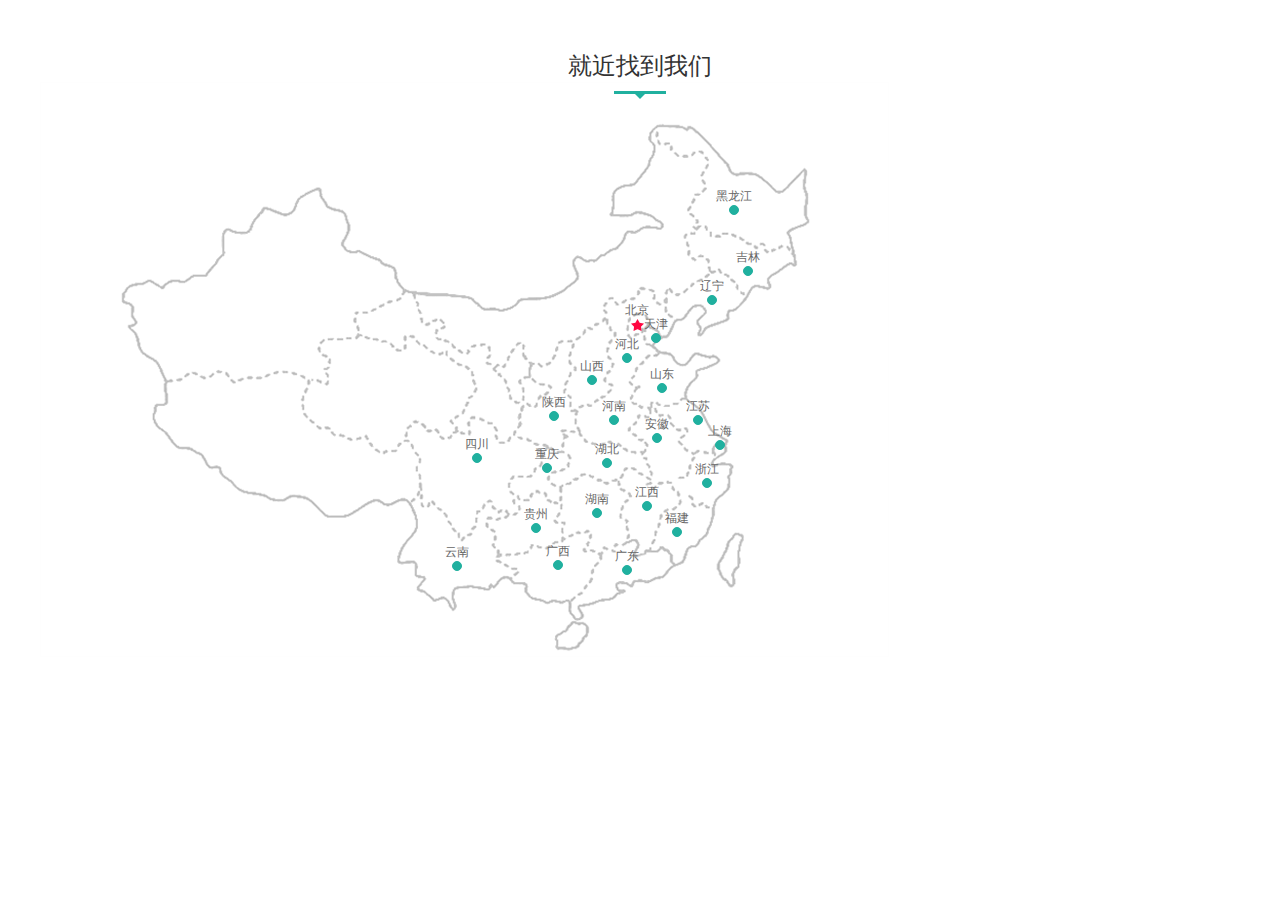
<file: index2.html>
<!DOCTYPE html>
<html lang="en">

	<head>
		<meta charset="UTF-8">
		<title>jquery 地图点击显示对应弹窗介绍</title>
		<link href="css/style2.css" rel="stylesheet" type="text/css" />

		<script type="text/javascript" src="js/jquery.min.js"></script>

	</head>

	<body>

		<!--

     * 17素材vip建站专区模块代码
     * 详尽信息请看官网：http://www.17sucai.com/pins/vip
     *
     * Copyright , 温州易站网络科技有限公司版权所有
     *
     * 请尊重原创，未经允许请勿转载。
     * 在保留版权的前提下可应用于个人或商业用途

    -->

		<div class="map-content map-branch">
			<div class="map-module">
				<p class="map-title">就近找到我们</p>
				<div class="map-content-info">
					<div class="branch-map-l">
						<div class="map-content-box">
							<span class="map-dot beijing" data-id="beijing" value="北京">北京</span>
							<span class="map-dot tianjin" data-id="tianjin" value="天津">天津</span>
							<span class="map-dot hebei" data-id="hebei" value="河北">河北</span>
							<span class="map-dot shanxi" data-id="shanxi" value="山西">山西</span>
							<span class="map-dot liaoning" data-id="liaoning" value="辽宁">辽宁</span>
							<span class="map-dot jilin" data-id="jilin" value="吉林">吉林</span>
							<span class="map-dot heilongjiang" data-id="heilongjiang" value="黑龙江">黑龙江</span>
							<span class="map-dot shanghai" data-id="shanghai" value="上海">上海</span>
							<span class="map-dot jiangsu" data-id="jiangsu" value="江苏">江苏</span>
							<span class="map-dot zhejiang" data-id="zhejiang" value="浙江">浙江</span>
							<span class="map-dot anhui" data-id="anhui" value="安徽">安徽</span>
							<span class="map-dot fujian" data-id="fujian" value="福建">福建</span>
							<span class="map-dot jiangxi" data-id="jiangxi" value="江西">江西</span>
							<span class="map-dot shandong" data-id="shandong" value="山东">山东</span>
							<span class="map-dot henan" data-id="henan" value="河南">河南</span>
							<span class="map-dot hubei" data-id="hubei" value="湖北">湖北</span>
							<span class="map-dot hunan" data-id="hunan" value="湖南">湖南</span>
							<span class="map-dot guangdong" data-id="guangdong" value="广东">广东</span>
							<span class="map-dot guangxi" data-id="guangxi" value="广西">广西</span>
							<span class="map-dot chongqing" data-id="chongqing" value="重庆">重庆</span>
							<span class="map-dot sichuan" data-id="sichuan" value="四川">四川</span>
							<span class="map-dot guizhou" data-id="guizhou" value="贵州">贵州</span>
							<span class="map-dot yunnan" data-id="yunnan" value="云南">云南</span>
							<span class="map-dot shanxi1" data-id="shanxi1" value="陕西">陕西</span>
						</div>
						<div class="branch-map-data" id="company_liaoning">
							<div class="branch-map-data-title">
								<p>辽宁</p>
							</div>
							<div class="branch-map-data-info">
								<div class="data-branch">
									<a href="#" target="_blank" title="">
										<p class="data-name">大连分公司</p>
									</a>
									<p>地址： 大连市合众分公司</p>
									<p>总机：0411-90xxxx88</p>
									<p>传真：0411-09xxxx88</p>
									<p>网址：
										<a href="#" target="_blank">www.a-ui.cn</a>
									</p>
								</div>
								<div class="data-branch">
									<a href="#" target="_blank" title="">
										<p class="data-name">沈阳分公司</p>
									</a>
									<p>地址： 沈阳市国营大道310号民营路旗舰大厦</p>
									<p>总机：024-78787878</p>
									<p>传真：024-87878787</p>
									<p>网址：
										<a href="#" target="_blank">www.17sucai.com</a>
									</p>
								</div>
								<div class="data-branch">
									<a href="#" target="_blank" title="辽宁网站建设">
										<p class="data-name">锦州分公司</p>
									</a>
									<p>地址： 锦州市中央大街二段25号C座问鼎大厦6楼锦州分公司</p>
									<p>总机：0416-3864222</p>
									<p>传真：0416-3882060</p>
									<p>
										网址：
										<a href="#" target="_blank">jinzhou.aui.com </a>
									</p>
								</div>
							</div>
						</div>
						
						<div class="branch-map-data" id="company_guangdong">
							<div class="branch-map-data-title">
								<p>广东</p>
							</div>
							<div class="branch-map-data-info">
								<div class="data-branch">
									<a href="#" target="_blank" title="广东网站建设">
										<p class="data-name">广州分公司</p>
									</a>
									<p>地址： 广州市越秀区广州大道中289号南方日报</p>
									<p>总机：18688864252</p>
									<p>传真：020-22387951</p>
									<p>
										网址：
										<a href="#" target="_blank">guangzhou.aui.com </a>
									</p>
								</div>
								<div class="data-branch">
									<a href="#" target="_blank" title="广东网站建设">
										<p class="data-name">深圳分公司</p>
									</a>
									<p>地址： 深圳市南山区高新技术产业园中</p>
									<p>总机：0755-33508008 </p>
									<p>传真：0755-33508160</p>
									<p>
										网址：
										<a href="#" target="_blank">shenzhen.aui.com </a>
									</p>
								</div>
								<div class="data-branch">
									<a href="#" target="_blank" title="广东网站建设">
										<p class="data-name">深圳第二分公司</p>
									</a>
									<p>地址： 深圳市宝安13区宝民一路宝安宝通大厦</p>
									<p>总机：075533818028</p>
									<p>传真：0755-33818058</p>
									<p>
										网址：
										<a href="#" target="_blank">baoan.aui.com </a>
									</p>
								</div>
								<div class="data-branch">
									<a href="#" target="_blank" title="广东网站建设">
										<p class="data-name">东莞分公司</p>
									</a>
									<p>地址： 东莞市莞太大道南城路段15号丝绸大厦</p>
									<p>总机：0769-23364010</p>
									<p>传真：0769-23364003</p>
									<p>
										网址：
										<a href="#" target="_blank">dongguan.aui.com </a>
									</p>
								</div>
								<div class="data-branch">
									<a href="#" target="_blank" title="广东网站建设">
										<p class="data-name">东莞第二分公司</p>
									</a>
									<p>地址： 东莞市南城区莞太路丝绸大厦3楼</p>
									<p>总机：0769-89396708</p>
									<p>传真：0769-85021520</p>
									<p>
										网址：
										<a href="#" target="_blank">humen.aui.com </a>
									</p>
								</div>
								<div class="data-branch">
									<a href="#" target="_blank" title="广东网站建设">
										<p class="data-name">佛山分公司</p>
									</a>
									<p>地址： 佛山市禅城区季华五路55号万科</p>
									<p>总机：0757-83657888</p>
									<p>传真：0757-83657798</p>
									<p>
										网址：
										<a href="#" target="_blank">foshan.aui.com </a>
									</p>
								</div>
								<div class="data-branch">
									<a href="#" target="_blank" title="广东网站建设">
										<p class="data-name">中山分公司</p>
									</a>
									<p>地址： 中山市石岐区安栏路2号中恳大厦16层</p>
									<p>总机：0760-23886601</p>
									<p>传真：0760-23881200</p>
									<p>
										网址：
										<a href="#" target="_blank">zhongshan.aui.com </a>
									</p>
								</div>
								<div class="data-branch">
									<a href="#n" target="_blank" title="广东网站建设">
										<p class="data-name">惠州分公司</p>
									</a>
									<p>地址： 惠州市麦地路69号达利大厦</p>
									<p>总机：0752-2080100</p>
									<p>传真：0752-2080202</p>
									<p>
										网址：
										<a href="#n" target="_blank">huizhou.aui.com </a>
									</p>
								</div>
								<div class="data-branch">
									<a href="#" target="_blank" title="广东网站建设">
										<p class="data-name">汕头分公司</p>
									</a>
									<p>地址： 汕头市金环路时代广场西侧潮汕星河大厦</p>
									<p>总机：0754-88483737</p>
									<p>传真：0754-88483747</p>
									<p>
										网址：
										<a href="#" target="_blank">shantou.aui.com </a>
									</p>
								</div>
								<div class="data-branch">
									<a href="#" target="_blank" title="广东网站建设">
										<p class="data-name">龙岗分公司</p>
									</a>
									<p>地址： 深圳市龙岗区龙岗街道龙岗大道号</p>
									<p>总机：0755-33839928</p>
									<p>传真：0755-33839900</p>
									<p>
										网址：
										<a href="#" target="_blank">longgang.aui.com </a>
									</p>
								</div>
								<div class="data-branch">
									<a href="#" target="_blank" title="广东网站建设">
										<p class="data-name">顺德分公司</p>
									</a>
									<p>地址： 广东省佛山市顺德区大良街道办事处中区居委会</p>
									<p>总机：0757-22313658</p>
									<p>传真：0757-22313765</p>
									<p>
										网址：
										<a href="#" target="_blank">shunde.aui.com </a>
									</p>
								</div>
								<div class="data-branch">
									<a href="#" target="_blank" title="广东网站建设">
										<p class="data-name">江门分公司</p>
									</a>
									<p>地址： 东华一路61号金华商业中心8层825室</p>
									<p>总机：13902586188,0750-3293088</p>
									<p>传真：0750-3293009</p>
									<p>
										网址：
										<a href="#" target="_blank">jiangmen.aui.com </a>
									</p>
								</div>
								<div class="data-branch">
									<a href="#" target="_blank" title="广东网站建设">
										<p class="data-name">珠海分公司</p>
									</a>
									<p>地址： 广东省珠海市香洲区明珠南路2158号华业大厦</p>
									<p>总机：0756－8580080</p>
									<p>传真：0756－8580051</p>
									<p>
										网址：
										<a href="#" target="_blank">zhuhai.aui.com </a>
									</p>
								</div>
							</div>
						</div>
						<div class="branch-map-data" id="company_shandong">
							<div class="branch-map-data-title">
								<p>山东</p>
							</div>
							<div class="branch-map-data-info">
								<div class="data-branch">
									<a href="#" target="_blank" title="山东网站建设">
										<p class="data-name">青岛分公司</p>
									</a>
									<p>地址： 青岛市南京路8号府都大厦14层</p>
									<p>总机：0532-85027637</p>
									<p>传真：0532-66986374</p>
									<p>
										网址：
										<a href="#" target="_blank">qingdao.aui.com </a>
									</p>
								</div>
								<div class="data-branch">
									<a href="#" target="_blank" title="山东网站建设">
										<p class="data-name">济南分公司</p>
									</a>
									<p>地址： 济南市泺源大街68号玉泉森信大酒店</p>
									<p>总机：0531-55657796</p>
									<p>传真：0531-55657297</p>
									<p>
										网址：
										<a href="#" target="_blank">jinan.aui.com </a>
									</p>
								</div>
								<div class="data-branch">
									<a href="#" target="_blank" title="山东网站建设">
										<p class="data-name">烟台分公司</p>
									</a>
									<p>地址： 山东省烟台市芝罘区南大街213号华天大厦</p>
									<p>总机：0535-4080614</p>
									<p>传真：0535-6634349</p>
									<p>
										网址：
										<a href="#" target="_blank">yantai.aui.com </a>
									</p>
								</div>
								<div class="data-branch">
									<a href="#" target="_blank" title="山东网站建设">
										<p class="data-name">济南第二分公司</p>
									</a>
									<p>地址： 济南市顺河街66号 银座晶都国际1号楼6层</p>
									<p>总机：0531-81771588</p>
									<p>传真：0531-81771515</p>
									<p>
										网址：
										<a href="#" target="_blank">jinan2.aui.com </a>
									</p>
								</div>
								<div class="data-branch">
									<a href="#" target="_blank" title="山东网站建设">
										<p class="data-name">威海分公司</p>
									</a>
									<p>地址： 威海青岛中路附106号龙海国际</p>
									<p>总机：0631-5322326</p>
									<p>传真：0631-5272829</p>
									<p>
										网址：
										<a href="#" target="_blank">weihai.aui.com </a>
									</p>
								</div>
								<div class="data-branch">
									<a href="#" target="_blank" title="山东网站建设">
										<p class="data-name">淄博分公司</p>
									</a>
									<p>地址： 淄博市张店区柳泉路156号</p>
									<p>总机：0533-2360088</p>
									<p>传真：0533-2360000</p>
									<p>
										网址：
										<a href="#" target="_blank">zibo.aui.com </a>
									</p>
								</div>
								<div class="data-branch">
									<a href="#" target="_blank" title="山东网站建设">
										<p class="data-name">潍坊分公司</p>
									</a>
									<p>地址： 潍坊市奎文区鸢飞路与福寿街万达广场B座11楼</p>
									<p>总机：0536-5076688</p>
									<p>传真：0536-5076606</p>
									<p>
										网址：
										<a href="#" target="_blank">weifang.aui.com </a>
									</p>
								</div>
								<div class="data-branch">
									<a href="#" target="_blank" title="山东网站建设">
										<p class="data-name">临沂分公司</p>
									</a>
									<p>地址： 临沂市兰山区金雀山一路开元上城B座1117室</p>
									<p>总机：0539-3217967</p>
									<p>传真：0539-3217933</p>
									<p>
										网址：
										<a href="#" target="_blank">linyi.aui.com </a>
									</p>
								</div>
							</div>
						</div>
						<div class="branch-map-data" id="company_jiangsu">
							<div class="branch-map-data-title">
								<p>江苏</p>
							</div>
							<div class="branch-map-data-info">
								<div class="data-branch">
									<a href="#" target="_blank" title="江苏网站建设">
										<p class="data-name">南京分公司</p>
									</a>
									<p>地址： 南京市中山南路315号瑞华大厦19楼</p>
									<p>总机：025-69931588</p>
									<p>传真：025-66667800</p>
									<p>
										网址：
										<a href="#" target="_blank">nanjing.aui.com </a>
									</p>
								</div>
								<div class="data-branch">
									<a href="#" target="_blank" title="江苏网站建设">
										<p class="data-name">常州分公司</p>
									</a>
									<p>地址： 常州市新北区通江中路266号浩源大厦15楼</p>
									<p>总机：0519-6989xxxx</p>
									<p>传真：0519-69898877</p>
									<p>
										网址：
										<a href="#" target="_blank">changzhou.aui.com </a>
									</p>
								</div>
								<div class="data-branch">
									<a href="#" target="_blank" title="江苏网站建设">
										<p class="data-name">无锡分公司</p>
									</a>
									<p>地址： 无锡市北塘区兴源北路600华仁·凤凰国际大厦2103-2104室</p>
									<p>总机：0510-68500666</p>
									<p>传真：0510-68502123</p>
									<p>
										网址：
										<a href="#" target="_blank">wuxi.aui.com </a>
									</p>
								</div>
								<div class="data-branch">
									<a href="#" target="_blank" title="江苏网站建设">
										<p class="data-name">南通分公司</p>
									</a>
									<p>地址： 江苏省南通市人民中路8号中南大厦1号楼18层</p>
									<p>总机：0513-85158088</p>
									<p>传真：0513-85158001</p>
									<p>
										网址：
										<a href="#" target="_blank">nantong.aui.com </a>
									</p>
								</div>
								<div class="data-branch">
									<a href="#" target="_blank" title="江苏网站建设">
										<p class="data-name">苏州分公司</p>
									</a>
									<p>地址： 苏州市西环路1638号国际经贸大厦27层</p>
									<p>总机：0512-85189366</p>
									<p>传真：0512-85188376</p>
									<p>
										网址：
										<a href="#" target="_blank">suzhou.aui.com </a>
									</p>
								</div>
								<div class="data-branch">
									<a href="#" target="_blank" title="江苏网站建设">
										<p class="data-name">江阴分公司</p>
									</a>
									<p>地址： 江阴市澄江中路118号国贸大厦14楼C座</p>
									<p>总机：0510-68829555</p>
									<p>传真：0510-68825114</p>
									<p>
										网址：
										<a href="#" target="_blank">jiangyin.aui.com </a>
									</p>
								</div>
								<div class="data-branch">
									<a href="#" target="_blank" title="">
										<p class="data-name">扬州分公司</p>
									</a>
									<p>地址： 扬州市文昌中路6号华泰首席国际大厦A座608</p>
									<p>总机：0514-85580666</p>
									<p>传真：0514-85556960</p>
									<p>
										网址：
										<a href="#" target="_blank">wwww.aui.com </a>
									</p>
								</div>
								<div class="data-branch">
									<a href="#" target="_blank" title="">
										<p class="data-name">昆山分公司</p>
									</a>
									<p>地址： 昆山市黑龙江北路88号沪士商务中心5楼C座</p>
									<p>总机：0512-57168188</p>
									<p>传真：0512-57168218</p>
									<p>
										网址：
										<a href="#" target="_blank">www.aui.com </a>
									</p>
								</div>
								<div class="data-branch">
									<a href="#" target="_blank" title="">
										<p class="data-name">常熟分公司</p>
									</a>
									<p>地址： 常熟市海虞北路33号古语大厦2层</p>
									<p>总机：0512-3434343434</p>
									<p>传真：0512-3443343434</p>
									<p>
										网址：
										<a href="#" target="_blank">www.aui.com </a>
									</p>
								</div>
							</div>
						</div>
						<div class="branch-map-data" id="company_zhejiang">
							<div class="branch-map-data-title">
								<p>浙江</p>
							</div>
							<div class="branch-map-data-info">
								<div class="data-branch">
									<a href="#" target="_blank" title="浙江网站建设">
										<p class="data-name">杭州分公司</p>
									</a>
									<p>地址： 文三西路118号电子商务大厦五层</p>
									<p>总机：0571-454534545</p>
									<p>传真：0571-45454554</p>
									<p>
										网址：
										<a href="#" target="_blank">wwww.aui.com </a>
									</p>
								</div>
								<div class="data-branch">
									<a href="#" target="_blank" title="">
										<p class="data-name">宁波分公司</p>
									</a>
									<p>地址： 宁波市海曙区柳汀街225号灵西大厦北侧</p>
									<p>总机：0574-34343434</p>
									<p>传真：0574-3434433434</p>
									<p>
										网址：
										<a href="#" target="_blank">wwww.aui.com </a>
									</p>
								</div>
								<div class="data-branch">
									<a href="#" target="_blank" title="">
										<p class="data-name">温州分公司</p>
									</a>
									<p>地址： 温州市鹿城区南郊乡洛河路15号A幢5楼502室</p>
									<p>总机：0577-28878300</p>
									<p>传真：0577-28878138</p>
									<p>
										网址：
										<a href="#" target="_blank">www.aui.com </a>
									</p>
								</div>
								<div class="data-branch">
									<a href="#" target="_blank" title="">
										<p class="data-name">金华分公司</p>
									</a>
									<p>地址： 金华市婺城区金帆街838号诚意产业园大厦</p>
									<p>总机：0579-786545567</p>
									<p>传真：0579-766767676</p>
									<p>
										网址：
										<a href="#" target="_blank">wwwww.aui.com </a>
									</p>
								</div>
								<div class="data-branch">
									<a href="#" target="_blank" title="">
										<p class="data-name">嘉兴分公司</p>
									</a>
									<p>地址： 嘉兴市南湖区城南路青年公寓大厦11层</p>
									<p>总机：0573-2323232323</p>
									<p>传真：0573-2323232323</p>
									<p>
										网址：
										<a href="#" target="_blank">wwwww.aui.com </a>
									</p>
								</div>
								<div class="data-branch">
									<a href="#" target="_blank" title="">
										<p class="data-name">绍兴分公司</p>
									</a>
									<p>地址： 绍兴市二环北路329号天意广场1层</p>
									<p>总机：0575-67676767</p>
									<p>传真：0575-6767676776</p>
									<p>
										网址：
										<a href="#" target="_blank">wwww.aui.com </a>
									</p>
								</div>
								<div class="data-branch">
									<a href="#" target="_blank" title="">
										<p class="data-name">台州分公司</p>
									</a>
									<p>地址： 台州市椒江区天和路95号合一大厦22层102</p>
									<p>总机：0576-344343433434</p>
									<p>传真：0576-4334344334</p>
									<p>
										网址：
										<a href="#" target="_blank">wwwww.aui.com </a>
									</p>
								</div>
							</div>
						</div>
						<div class="branch-map-data" id="company_sichuan">
							<div class="branch-map-data-title">
								<p>四川</p>
							</div>
							<div class="branch-map-data-info">
								<div class="data-branch">
									<a href="#" target="_blank" title="">
										<p class="data-name">成都分公司</p>
									</a>
									<p>地址： 成都市青羊区顺城大街908号爱明大厦10层101</p>
									<p>总机：028-67676767</p>
									<p>传真：028-67676767</p>
									<p>
										网址：
										<a href="#" target="_blank">wwww.aui.com </a>
									</p>
								</div>
								<div class="data-branch">
									<a href="#" target="_blank" title="">
										<p class="data-name">成都第二分公司</p>
									</a>
									<p>地址： 成都市武侯区二环路南四段180号灵谷大厦19层</p>
									<p>总机：028-5656565656</p>
									<p>传真：028-5656565656</p>
									<p>
										网址：
										<a href="#" target="_blank">wwww.aui.com </a>
									</p>
								</div>
							</div>
						</div>
						<div class="branch-map-data" id="company_tianjin">
							<div class="branch-map-data-title">
								<p>天津</p>
							</div>
							<div class="branch-map-data-info">
								<div class="data-branch">
									<a href="#" target="_blank" title="">
										<p class="data-name">天津分公司</p>
									</a>
									<p>地址： 天津市河西区友谊路18号天盟大厦1层</p>
									<p>总机：022-56565656</p>
									<p>传真：022-67766767</p>
									<p>
										网址：
										<a href="#" target="_blank">wwww.aui.com </a>
									</p>
								</div>
							</div>
						</div>
						<div class="branch-map-data" id="company_heilongjiang">
							<div class="branch-map-data-title">
								<p>黑龙江</p>
							</div>
							<div class="branch-map-data-info">
								<div class="data-branch">
									<a href="#" target="_blank" title="">
										<p class="data-name">哈尔滨分公司</p>
									</a>
									<p>地址： 中山路172号l青年公寓大厦12层</p>
									<p>总机：0451-34344334</p>
									<p>传真：0451-45455445</p>
									<p>
										网址：
										<a href="" target="_blank">www.aui.com </a>
									</p>
								</div>
								<div class="data-branch">
									<a href="" target="_blank" title="">
										<p class="data-name">哈尔滨第二分公司</p>
									</a>
									<p>地址： 哈尔滨市香坊区中山路172</p>
									<p>总机：0451-85860886</p>
									<p>传真：</p>
									<p>
										网址：
										<a href="" target="_blank">www.aui.com </a>
									</p>
								</div>
							</div>
						</div>
						<div class="branch-map-data" id="company_hubei">
							<div class="branch-map-data-title">
								<p>湖北</p>
							</div>
							<div class="branch-map-data-info">
								<div class="data-branch">
									<a href="#" target="_blank" title="">
										<p class="data-name">武汉第一分公司</p>
									</a>
									<p>地址： 武汉市解放大道557号朝阳搜狐大厦1层</p>
									<p>总机：027-78787878</p>
									<p>传真：027-45455445</p>
									<p>
										网址：
										<a href="#" target="_blank">www.aui.com </a>
									</p>
								</div>
								<div class="data-branch">
									<a href="#" target="_blank" title="">
										<p class="data-name">武汉第二分公司</p>
									</a>
									<p>地址： 武汉市洪山区珞狮路14号理工大学办公楼1层</p>
									<p>总机：027-23234343</p>
									<p>传真：027-45545445</p>
									<p>
										网址：
										<a href="" target="_blank">www.aui.com </a>
									</p>
								</div>
								<div class="data-branch">
									<a href="#" target="_blank" title="">
										<p class="data-name">宜昌分公司</p>
									</a>
									<p>地址： 湖北省宜昌市西陵区夷陵大道72号建业大厦11层</p>
									<p>总机：0717-9973223</p>
									<p>传真：0717-2323232</p>
									<p>
										网址：
										<a href="#" target="_blank">wwww.aui.com </a>
									</p>
								</div>
							</div>
						</div>
						<div class="branch-map-data" id="company_hunan">
							<div class="branch-map-data-title">
								<p>湖南</p>
							</div>
							<div class="branch-map-data-info">
								<div class="data-branch">
									<a href="#" target="_blank" title="湖南网站建设">
										<p class="data-name">长沙第一分公司</p>
									</a>
									<p>地址： 长沙市五一大道9926号大厦19层</p>
									<p>总机：0731-22222222</p>
									<p>传真：0731-22222222</p>
									<p>
										网址：
										<a href="#" target="_blank">www.aui.com </a>
									</p>
								</div>
								<div class="data-branch">
									<a href="#" target="_blank" title="湖南网站建设">
										<p class="data-name">长沙第二分公司</p>
									</a>
									<p>地址： 长沙市雨花区芙蓉中路三段</p>
									<p>总机：0731-67896789678</p>
									<p>传真：0731-67890678900</p>
									<p>
										网址：
										<a href="#" target="_blank">www.aui.com </a>
									</p>
								</div>
							</div>
						</div>
						<div class="branch-map-data" id="company_beijing">
							<div class="branch-map-data-title">
								<p>北京</p>
							</div>
							<div class="branch-map-data-info">
								<div class="data-branch">
									<a href="#" target="_blank" title="">
										<p class="data-name">北京昌平区兄弟连校区</p>
									</a>
									<p>地址： 北京市朝阳区广渠路首享科技大厦19层</p>
									<p>总机：010－99887777</p>
									<p>传真：010－00000006</p>
									<p>
										网址：
										<a href="#" target="_blank">17su.aui.com </a>
									</p>
								</div>
								<div class="data-branch">
									<a href="#" target="_blank" title="北京网站建设">
										<p class="data-name">北京海淀区兄弟连校区</p>
									</a>
									<p>地址： 北京市丰台区南四环西路186号国兵大厦</p>
									<p>总机：010-09999999</p>
									<p>传真：010-56789000</p>
									<p>
										网址：
										<a href="#" target="_blank">wwww.aui.com </a>
									</p>
								</div>
							</div>
						</div>
						<div class="branch-map-data" id="company_shanghai" style="display: none; left: 704px; top: 218px;">
							<div class="branch-map-data-title">
								<p>上海</p>
							</div>
							<div class="branch-map-data-info">
								<div class="data-branch">
									<a href="#" target="_blank" title="">
										<p class="data-name">浦西兄弟连校区分公司</p>
									</a>
									<p>地址： 上海市中山西路1279弄5号楼</p>
									<p>总机：021-8899999999</p>
									<p>传真：021-8899999999</p>
									<p>
										网址：
										<a href="#" target="_blank">17sucai.aui.com </a>
									</p>
								</div>
								<div class="data-branch">
									<a href="#" target="_blank" title="上海网站建设">
										<p class="data-name">浦东兄弟连校区分公司</p>
									</a>
									<p>地址： 上海市浦建路145号连城大厦1层</p>
									<p>总机：021-09999999</p>
									<p>传真：021-xxxxxxxx</p>
									<p>
										网址：
										<a href="#" target="_blank">www.aui.com </a>
									</p>
								</div>
							</div>
						</div>
						<div class="branch-map-data" id="company_chongqing">
							<div class="branch-map-data-title">
								<p>重庆</p>
							</div>
							<div class="branch-map-data-info">
								<div class="data-branch">
									<a href="#" target="_blank" title="">
										<p class="data-name">重庆分公司</p>
									</a>
									<p>地址： 重庆渝中区邹容路68中国联通大厦1成</p>
									<p>总机：023-09099999</p>
									<p>传真：023-76544444</p>
									<p>
										网址：
										<a href="#" target="_blank">17sucai.aui.com </a>
									</p>
								</div>
							</div>
						</div>
						<div class="branch-map-data" id="company_jilin">
							<div class="branch-map-data-title">
								<p>吉林</p>
							</div>
							<div class="branch-map-data-info">
								<div class="data-branch">
									<a href="#" target="_blank" title="">
										<p class="data-name">长春分公司</p>
									</a>
									<p>地址： 长春市西安大路727号中航皇城8层</p>
									<p>总机：0431－099887877</p>
									<p>传真：0431－111111111</p>
									<p>
										网址：
										<a href="#" target="_blank">www.a-ui.com </a>
									</p>
								</div>
							</div>
						</div>
						<div class="branch-map-data" id="company_hebei">
							<div class="branch-map-data-title">
								<p>河北</p>
							</div>
							<div class="branch-map-data-info">
								<div class="data-branch">
									<a href="#" target="_blank" title="河北网站建设">
										<p class="data-name">石家庄分公司</p>
									</a>
									<p>地址： 河北省石家庄市中山西路83号东方大厦22F</p>
									<p>总机：0311-87863988</p>
									<p>传真：0311-87863893</p>
									<p>
										网址：
										<a href="#" target="_blank">shijiazhuang.aui.com </a>
									</p>
								</div>
								<div class="data-branch">
									<a href="#" target="_blank" title="河北网站建设">
										<p class="data-name">唐山分公司</p>
									</a>
									<p>地址： 唐山建设路世博写字楼A座9层</p>
									<p>总机：0315-3718595</p>
									<p>传真：0315-3790674</p>
									<p>
										网址：
										<a href="#" target="_blank">tangshan.aui.com </a>
									</p>
								</div>
								<div class="data-branch">
									<a href="#" target="_blank" title="河北网站建设">
										<p class="data-name">保定分公司</p>
									</a>
									<p>地址： 河北省保定市高开区北二环路5699号国家大学科技园2号楼5层</p>
									<p>总机：0312-3312800</p>
									<p>传真：0312-3312778</p>
									<p>
										网址：
										<a href="#" target="_blank">baoding.aui.com </a>
									</p>
								</div>
							</div>
						</div>
						<div class="branch-map-data" id="company_shanxi">
							<div class="branch-map-data-title">
								<p>山西</p>
							</div>
							<div class="branch-map-data-info">
								<div class="data-branch">
									<a href="#" target="_blank" title="山西网站建设">
										<p class="data-name">山西大同兄弟连校区</p>
									</a>
									<p>地址： 山西大同平阳路14号赛格商务楼21层A-D</p>
									<p>总机：0351-7555570</p>
									<p>传真：0351-7555948</p>
									<p>
										网址：
										<a href="#" target="_blank">taiyuan.aui.com </a>
									</p>
								</div>
							</div>
						</div>
						<div class="branch-map-data" id="company_jiangxi">
							<div class="branch-map-data-title">
								<p>江西</p>
							</div>
							<div class="branch-map-data-info">
								<div class="data-branch">
									<a href="#" target="_blank" title="江西网站建设">
										<p class="data-name">南昌分公司</p>
									</a>
									<p>地址： 八一大道357号财富广场A-1903</p>
									<p>总机：0791-86259996</p>
									<p>传真：0791-86269896</p>
									<p>
										网址：
										<a href="#" target="_blank">nanchang.aui.com </a>
									</p>
								</div>
							</div>
						</div>
						<div class="branch-map-data" id="company_henan">
							<div class="branch-map-data-title">
								<p>河南</p>
							</div>
							<div class="branch-map-data-info">
								<div class="data-branch">
									<a href="#" target="_blank" title="河南网站建设">
										<p class="data-name">郑州兄弟连校区分公司</p>
									</a>
									<p>地址： 郑州市二七区铭功路83号豫港大厦601</p>
									<p>总机：0371-66281309</p>
									<p>传真：0371-66289668</p>
									<p>
										网址：
										<a href="#" target="_blank">zhengzhou.aui.com </a>
									</p>
								</div>
								<div class="data-branch">
									<a href="#m" target="_blank" title="河南网站建设">
										<p class="data-name">洛阳兄弟连校区分公司</p>
									</a>
									<p>地址： 河南省洛阳市中州中路245号建业凯旋广场商务楼1602室</p>
									<p>总机：0379-69966213</p>
									<p>传真：0379-69966293</p>
									<p>
										网址：
										<a href="#" target="_blank">luoyang.aui.com </a>
									</p>
								</div>
							</div>
						</div>
						<div class="branch-map-data" id="company_anhui">
							<div class="branch-map-data-title">
								<p>安徽</p>
							</div>
							<div class="branch-map-data-info">
								<div class="data-branch">
									<a href="#" target="_blank" title="安徽网站建设">
										<p class="data-name">合肥分公司</p>
									</a>
									<p>地址： 合肥市高新区长江西路687号拓基城市广场金座C座2217-2224室</p>
									<p>总机：0551-66189488</p>
									<p>传真：0551-66189411</p>
									<p>
										网址：
										<a href="#" target="_blank">hefei.aui.com </a>
									</p>
								</div>
							</div>
						</div>
						<div class="branch-map-data" id="company_guangxi">
							<div class="branch-map-data-title">
								<p>广西</p>
							</div>
							<div class="branch-map-data-info">
								<div class="data-branch">
									<a href="#" target="_blank" title="广西网站建设">
										<p class="data-name">柳州分公司</p>
									</a>
									<p>地址： 柳州市桂中大道南端阳光壹佰2号楼2006室</p>
									<p>总机：0772-2038550</p>
									<p>传真：0772-203850</p>
									<p>
										网址：
										<a href="#" target="_blank">liuzhou.aui.com </a>
									</p>
								</div>
								<div class="data-branch">
									<a href="#" target="_blank" title="广西网站建设">
										<p class="data-name">南宁分公司</p>
									</a>
									<p>地址： 广西壮族自治区南宁市民主路8号斯壮大厦17楼</p>
									<p>总机：0771-2203010</p>
									<p>传真：0771-2212831</p>
									<p>
										网址：
										<a href="#" target="_blank">nanning.aui.com </a>
									</p>
								</div>
							</div>
						</div>
						<div class="branch-map-data" id="company_fujian">
							<div class="branch-map-data-title">
								<p>福建</p>
							</div>
							<div class="branch-map-data-info">
								<div class="data-branch">
									<a href="#" target="_blank" title="福建网站建设">
										<p class="data-name">厦门分公司</p>
									</a>
									<p>地址： 福建省厦门市思明区前埔路506、508号国金广场A栋503、505室</p>
									<p>总机：0592-3181808</p>
									<p>传真：</p>
									<p>
										网址：
										<a href="#" target="_blank">xiamen.aui.com </a>
									</p>
								</div>
								<div class="data-branch">
									<a href="#" target="_blank" title="福建网站建设">
										<p class="data-name">福州分公司</p>
									</a>
									<p>地址： 福州市仓山区对湖街道上三路216号山亚大厦10层</p>
									<p>总机：0591-83203100</p>
									<p>传真：0591-83200871</p>
									<p>
										网址：
										<a href="#" target="_blank">fuzhou.aui.com </a>
									</p>
								</div>
								<div class="data-branch">
									<a href="#" target="_blank" title="">
										<p class="data-name">泉州分公司</p>
									</a>
									<p>地址： 福建省泉州市丰泽区云鹿路兴祥大厦A幢2梯7楼</p>
									<p>总机：0595-86730008</p>
									<p>传真：0595-86730005</p>
									<p>
										网址：
										<a href="#" target="_blank">17sucai.com</a>
									</p>
								</div>
							</div>
						</div>
						<div class="branch-map-data" id="company_shanxi1">
							<div class="branch-map-data-title">
								<p>陕西</p>
							</div>
							<div class="branch-map-data-info">
								<div class="data-branch">
									<a href="#" target="_blank" title="陕西网站建设">
										<p class="data-name">西安分公司</p>
									</a>
									<p>地址： 西安市莲湖区唐延路22号金辉国际广场6F</p>
									<p>总机：029-87407380</p>
									<p>传真：029-87407302</p>
									<p>
										网址：
										<a href="#" target="_blank">xian.aui.com </a>
									</p>
								</div>
							</div>
						</div>
						<div class="branch-map-data" id="company_guizhou">
							<div class="branch-map-data-title">
								<p>贵州</p>
							</div>
							<div class="branch-map-data-info">
								<div class="data-branch">
									<a href="#" target="_blank" title="贵州网站建设">
										<p class="data-name">贵阳分公司</p>
									</a>
									<p>地址： 贵阳市延安中路40号兴中元大厦13楼</p>
									<p>总机：0851-86817598</p>
									<p>传真：0851-86575030</p>
									<p>
										网址：
										<a href="#" target="_blank">guiyang.aui.com </a>
									</p>
								</div>
							</div>
						</div>
						
						
						<div class="branch-map-data" id="company_yunnan">
							<div class="branch-map-data-title">
								<p>云南</p>
							</div>
							<div class="branch-map-data-info">
								<div class="data-branch">
									<a href="#" target="_blank" title="云南网站建设">
										<p class="data-name">昆明分公司</p>
									</a>
									<p>地址： 昆明市青年路389号志远大厦副楼（志远新天地）5楼E座</p>
									<p>总机：0871-66349955</p>
									<p>传真：0871-66098579</p>
									<p>
										网址：
										<a href="#" target="_blank">kunming.aui.com </a>
									</p>
								</div>
							</div>
						</div>
						
						
						
						
					</div>
				</div>
			</div>
		</div>

		<script type="text/javascript">
			$(function() {
				if($(".map-branch")) {
					
					//默认显示上海
//					$(".map-dot.beijing").addClass("cur");
//					$("#company_beijing").show().css({
//						"left": $(".map-dot.beijing").position().left + 36,
//						"top": $(".map-dot.beijing").position().top - $("#company_shanghai").height() / 2 + 8
//					});

					$(".map-dot").on("mouseover", function() {
						$(this).addClass("cur").siblings(".map-dot").removeClass("cur");
					});
					
					$(".map-dot").on("click", function() {
						$(this).addClass("cur").siblings(".map-dot").removeClass("cur");
						var dataid = $(this).attr("data-id"),
							comp = $("#company_" + dataid),
							otherComp = $("#company_" + dataid).siblings(".branch-map-data");
						comp.fadeIn("fast").css({
							"left": $(this).position().left + 36,
							"top": $(this).position().top - comp.height() / 2 + 8
						});
						otherComp.hide();
					});
					$(".branch-map-data").on("mouseleave", function() {
						$(this).hide();
						$(".map-dot").removeClass("cur");
					});
				}
			});
		</script>

	</body>

</html>
</file>
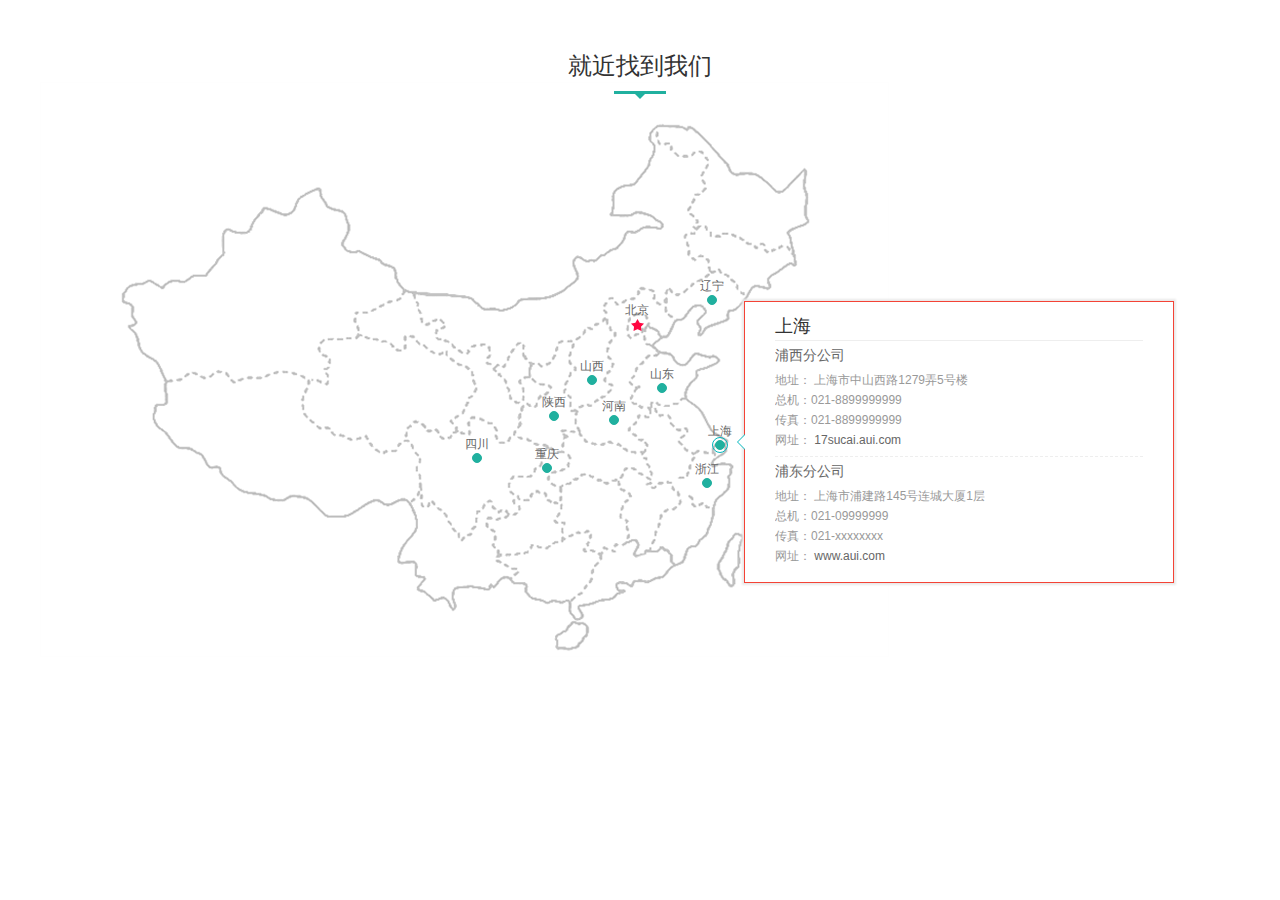
<file: new_file.html>
<!DOCTYPE html>
<html lang="en">

	<head>
		<meta charset="UTF-8">
		<title>jquery 地图点击显示对应弹窗介绍</title>
		<link href="css/style2.css" rel="stylesheet" type="text/css" />

		<script type="text/javascript" src="js/jquery.min.js"></script>

	</head>

	<body>

		<!--

     * 17素材vip建站专区模块代码
     * 详尽信息请看官网：http://www.17sucai.com/pins/vip
     *
     * Copyright , 温州易站网络科技有限公司版权所有
     *
     * 请尊重原创，未经允许请勿转载。
     * 在保留版权的前提下可应用于个人或商业用途

    -->

		<div class="map-content map-branch">
			<div class="map-module">
				<p class="map-title">就近找到我们</p>
				<div class="map-content-info">
					<div class="branch-map-l">
						<div class="map-content-box">
							<span class="map-dot beijing" data-id="beijing" value="北京">北京</span>
							<!--<span class="map-dot tianjin" data-id="tianjin" value="天津">天津</span>-->
							<!--<span class="map-dot hebei" data-id="hebei" value="河北">河北</span>-->
							<span class="map-dot shanxi" data-id="shanxi" value="山西">山西</span>
							<span class="map-dot liaoning" data-id="liaoning" value="辽宁">辽宁</span>
							<!--<span class="map-dot jilin" data-id="jilin" value="吉林">吉林</span>-->
							<!--<span class="map-dot heilongjiang" data-id="heilongjiang" value="黑龙江">黑龙江</span>-->
							<span class="map-dot shanghai cur" data-id="shanghai" value="上海">上海</span>
							<!--<span class="map-dot jiangsu" data-id="jiangsu" value="江苏">江苏</span>-->
							<span class="map-dot zhejiang" data-id="zhejiang" value="浙江">浙江</span>
							<!--<span class="map-dot anhui" data-id="anhui" value="安徽">安徽</span>-->
							<!--<span class="map-dot fujian" data-id="fujian" value="福建">福建</span>-->
							<!--<span class="map-dot jiangxi" data-id="jiangxi" value="江西">江西</span>-->
							<span class="map-dot shandong" data-id="shandong" value="山东">山东</span>
							<span class="map-dot henan" data-id="henan" value="河南">河南</span>
							<!--<span class="map-dot hubei" data-id="hubei" value="湖北">湖北</span>-->
							<!--<span class="map-dot hunan" data-id="hunan" value="湖南">湖南</span>-->
							<!--<span class="map-dot guangdong" data-id="guangdong" value="广东">广东</span>-->
							<!--<span class="map-dot guangxi" data-id="guangxi" value="广西">广西</span>-->
							<span class="map-dot chongqing" data-id="chongqing" value="重庆">重庆</span>
							<span class="map-dot sichuan" data-id="sichuan" value="四川">四川</span>
							<!--<span class="map-dot guizhou" data-id="guizhou" value="贵州">贵州</span>-->
							<!--<span class="map-dot yunnan" data-id="yunnan" value="云南">云南</span>-->
							<span class="map-dot shanxi1" data-id="shanxi1" value="陕西">陕西</span>
						</div>
						<div class="branch-map-data" id="company_liaoning">
							<div class="branch-map-data-title">
								<p>辽宁</p>
							</div>
							<div class="branch-map-data-info">
								<div class="data-branch">
									<a href="#" target="_blank" title="">
										<p class="data-name">大连分公司</p>
									</a>
									<p>地址： 大连市合众分公司</p>
									<p>总机：0411-90xxxx88</p>
									<p>传真：0411-09xxxx88</p>
									<p>网址：
										<a href="#" target="_blank">www.a-ui.cn</a>
									</p>
								</div>
								<div class="data-branch">
									<a href="#" target="_blank" title="">
										<p class="data-name">沈阳分公司</p>
									</a>
									<p>地址： 沈阳市国营大道310号民营路旗舰大厦</p>
									<p>总机：024-78787878</p>
									<p>传真：024-87878787</p>
									<p>网址：
										<a href="#" target="_blank">www.17sucai.com</a>
									</p>
								</div>
								<div class="data-branch">
									<a href="#" target="_blank" title="辽宁网站建设">
										<p class="data-name">锦州分公司</p>
									</a>
									<p>地址： 锦州市中央大街二段25号C座问鼎大厦6楼锦州分公司</p>
									<p>总机：0416-3864222</p>
									<p>传真：0416-3882060</p>
									<p>
										网址：
										<a href="#" target="_blank">jinzhou.aui.com </a>
									</p>
								</div>
							</div>
						</div>
						
						<div class="branch-map-data" id="company_guangdong">
							<div class="branch-map-data-title">
								<p>广东</p>
							</div>
							<div class="branch-map-data-info">
								<div class="data-branch">
									<a href="#" target="_blank" title="广东网站建设">
										<p class="data-name">广州分公司</p>
									</a>
									<p>地址： 广州市越秀区广州大道中289号南方日报</p>
									<p>总机：18688864252</p>
									<p>传真：020-22387951</p>
									<p>
										网址：
										<a href="#" target="_blank">guangzhou.aui.com </a>
									</p>
								</div>
								<div class="data-branch">
									<a href="#" target="_blank" title="广东网站建设">
										<p class="data-name">深圳分公司</p>
									</a>
									<p>地址： 深圳市南山区高新技术产业园中</p>
									<p>总机：0755-33508008 </p>
									<p>传真：0755-33508160</p>
									<p>
										网址：
										<a href="#" target="_blank">shenzhen.aui.com </a>
									</p>
								</div>
								<div class="data-branch">
									<a href="#" target="_blank" title="广东网站建设">
										<p class="data-name">深圳第二分公司</p>
									</a>
									<p>地址： 深圳市宝安13区宝民一路宝安宝通大厦</p>
									<p>总机：075533818028</p>
									<p>传真：0755-33818058</p>
									<p>
										网址：
										<a href="#" target="_blank">baoan.aui.com </a>
									</p>
								</div>
								<div class="data-branch">
									<a href="#" target="_blank" title="广东网站建设">
										<p class="data-name">东莞分公司</p>
									</a>
									<p>地址： 东莞市莞太大道南城路段15号丝绸大厦</p>
									<p>总机：0769-23364010</p>
									<p>传真：0769-23364003</p>
									<p>
										网址：
										<a href="#" target="_blank">dongguan.aui.com </a>
									</p>
								</div>
								<div class="data-branch">
									<a href="#" target="_blank" title="广东网站建设">
										<p class="data-name">东莞第二分公司</p>
									</a>
									<p>地址： 东莞市南城区莞太路丝绸大厦3楼</p>
									<p>总机：0769-89396708</p>
									<p>传真：0769-85021520</p>
									<p>
										网址：
										<a href="#" target="_blank">humen.aui.com </a>
									</p>
								</div>
								<div class="data-branch">
									<a href="#" target="_blank" title="广东网站建设">
										<p class="data-name">佛山分公司</p>
									</a>
									<p>地址： 佛山市禅城区季华五路55号万科</p>
									<p>总机：0757-83657888</p>
									<p>传真：0757-83657798</p>
									<p>
										网址：
										<a href="#" target="_blank">foshan.aui.com </a>
									</p>
								</div>
								<div class="data-branch">
									<a href="#" target="_blank" title="广东网站建设">
										<p class="data-name">中山分公司</p>
									</a>
									<p>地址： 中山市石岐区安栏路2号中恳大厦16层</p>
									<p>总机：0760-23886601</p>
									<p>传真：0760-23881200</p>
									<p>
										网址：
										<a href="#" target="_blank">zhongshan.aui.com </a>
									</p>
								</div>
								<div class="data-branch">
									<a href="#n" target="_blank" title="广东网站建设">
										<p class="data-name">惠州分公司</p>
									</a>
									<p>地址： 惠州市麦地路69号达利大厦</p>
									<p>总机：0752-2080100</p>
									<p>传真：0752-2080202</p>
									<p>
										网址：
										<a href="#n" target="_blank">huizhou.aui.com </a>
									</p>
								</div>
								<div class="data-branch">
									<a href="#" target="_blank" title="广东网站建设">
										<p class="data-name">汕头分公司</p>
									</a>
									<p>地址： 汕头市金环路时代广场西侧潮汕星河大厦</p>
									<p>总机：0754-88483737</p>
									<p>传真：0754-88483747</p>
									<p>
										网址：
										<a href="#" target="_blank">shantou.aui.com </a>
									</p>
								</div>
								<div class="data-branch">
									<a href="#" target="_blank" title="广东网站建设">
										<p class="data-name">龙岗分公司</p>
									</a>
									<p>地址： 深圳市龙岗区龙岗街道龙岗大道号</p>
									<p>总机：0755-33839928</p>
									<p>传真：0755-33839900</p>
									<p>
										网址：
										<a href="#" target="_blank">longgang.aui.com </a>
									</p>
								</div>
								<div class="data-branch">
									<a href="#" target="_blank" title="广东网站建设">
										<p class="data-name">顺德分公司</p>
									</a>
									<p>地址： 广东省佛山市顺德区大良街道办事处中区居委会</p>
									<p>总机：0757-22313658</p>
									<p>传真：0757-22313765</p>
									<p>
										网址：
										<a href="#" target="_blank">shunde.aui.com </a>
									</p>
								</div>
								<div class="data-branch">
									<a href="#" target="_blank" title="广东网站建设">
										<p class="data-name">江门分公司</p>
									</a>
									<p>地址： 东华一路61号金华商业中心8层825室</p>
									<p>总机：13902586188,0750-3293088</p>
									<p>传真：0750-3293009</p>
									<p>
										网址：
										<a href="#" target="_blank">jiangmen.aui.com </a>
									</p>
								</div>
								<div class="data-branch">
									<a href="#" target="_blank" title="广东网站建设">
										<p class="data-name">珠海分公司</p>
									</a>
									<p>地址： 广东省珠海市香洲区明珠南路2158号华业大厦</p>
									<p>总机：0756－8580080</p>
									<p>传真：0756－8580051</p>
									<p>
										网址：
										<a href="#" target="_blank">zhuhai.aui.com </a>
									</p>
								</div>
							</div>
						</div>
						<div class="branch-map-data" id="company_shandong">
							<div class="branch-map-data-title">
								<p>山东</p>
							</div>
							<div class="branch-map-data-info">
								<div class="data-branch">
									<a href="#" target="_blank" title="山东网站建设">
										<p class="data-name">青岛分公司</p>
									</a>
									<p>地址： 青岛市南京路8号府都大厦14层</p>
									<p>总机：0532-85027637</p>
									<p>传真：0532-66986374</p>
									<p>
										网址：
										<a href="#" target="_blank">qingdao.aui.com </a>
									</p>
								</div>
								<div class="data-branch">
									<a href="#" target="_blank" title="山东网站建设">
										<p class="data-name">济南分公司</p>
									</a>
									<p>地址： 济南市泺源大街68号玉泉森信大酒店</p>
									<p>总机：0531-55657796</p>
									<p>传真：0531-55657297</p>
									<p>
										网址：
										<a href="#" target="_blank">jinan.aui.com </a>
									</p>
								</div>
								<div class="data-branch">
									<a href="#" target="_blank" title="山东网站建设">
										<p class="data-name">烟台分公司</p>
									</a>
									<p>地址： 山东省烟台市芝罘区南大街213号华天大厦</p>
									<p>总机：0535-4080614</p>
									<p>传真：0535-6634349</p>
									<p>
										网址：
										<a href="#" target="_blank">yantai.aui.com </a>
									</p>
								</div>
								<div class="data-branch">
									<a href="#" target="_blank" title="山东网站建设">
										<p class="data-name">济南第二分公司</p>
									</a>
									<p>地址： 济南市顺河街66号 银座晶都国际1号楼6层</p>
									<p>总机：0531-81771588</p>
									<p>传真：0531-81771515</p>
									<p>
										网址：
										<a href="#" target="_blank">jinan2.aui.com </a>
									</p>
								</div>
								<div class="data-branch">
									<a href="#" target="_blank" title="山东网站建设">
										<p class="data-name">威海分公司</p>
									</a>
									<p>地址： 威海青岛中路附106号龙海国际</p>
									<p>总机：0631-5322326</p>
									<p>传真：0631-5272829</p>
									<p>
										网址：
										<a href="#" target="_blank">weihai.aui.com </a>
									</p>
								</div>
								<div class="data-branch">
									<a href="#" target="_blank" title="山东网站建设">
										<p class="data-name">淄博分公司</p>
									</a>
									<p>地址： 淄博市张店区柳泉路156号</p>
									<p>总机：0533-2360088</p>
									<p>传真：0533-2360000</p>
									<p>
										网址：
										<a href="#" target="_blank">zibo.aui.com </a>
									</p>
								</div>
								<div class="data-branch">
									<a href="#" target="_blank" title="山东网站建设">
										<p class="data-name">潍坊分公司</p>
									</a>
									<p>地址： 潍坊市奎文区鸢飞路与福寿街万达广场B座11楼</p>
									<p>总机：0536-5076688</p>
									<p>传真：0536-5076606</p>
									<p>
										网址：
										<a href="#" target="_blank">weifang.aui.com </a>
									</p>
								</div>
								<div class="data-branch">
									<a href="#" target="_blank" title="山东网站建设">
										<p class="data-name">临沂分公司</p>
									</a>
									<p>地址： 临沂市兰山区金雀山一路开元上城B座1117室</p>
									<p>总机：0539-3217967</p>
									<p>传真：0539-3217933</p>
									<p>
										网址：
										<a href="#" target="_blank">linyi.aui.com </a>
									</p>
								</div>
							</div>
						</div>
						<div class="branch-map-data" id="company_jiangsu">
							<div class="branch-map-data-title">
								<p>江苏</p>
							</div>
							<div class="branch-map-data-info">
								<div class="data-branch">
									<a href="#" target="_blank" title="江苏网站建设">
										<p class="data-name">南京分公司</p>
									</a>
									<p>地址： 南京市中山南路315号瑞华大厦19楼</p>
									<p>总机：025-69931588</p>
									<p>传真：025-66667800</p>
									<p>
										网址：
										<a href="#" target="_blank">nanjing.aui.com </a>
									</p>
								</div>
								<div class="data-branch">
									<a href="#" target="_blank" title="江苏网站建设">
										<p class="data-name">常州分公司</p>
									</a>
									<p>地址： 常州市新北区通江中路266号浩源大厦15楼</p>
									<p>总机：0519-6989xxxx</p>
									<p>传真：0519-69898877</p>
									<p>
										网址：
										<a href="#" target="_blank">changzhou.aui.com </a>
									</p>
								</div>
								<div class="data-branch">
									<a href="#" target="_blank" title="江苏网站建设">
										<p class="data-name">无锡分公司</p>
									</a>
									<p>地址： 无锡市北塘区兴源北路600华仁·凤凰国际大厦2103-2104室</p>
									<p>总机：0510-68500666</p>
									<p>传真：0510-68502123</p>
									<p>
										网址：
										<a href="#" target="_blank">wuxi.aui.com </a>
									</p>
								</div>
								<div class="data-branch">
									<a href="#" target="_blank" title="江苏网站建设">
										<p class="data-name">南通分公司</p>
									</a>
									<p>地址： 江苏省南通市人民中路8号中南大厦1号楼18层</p>
									<p>总机：0513-85158088</p>
									<p>传真：0513-85158001</p>
									<p>
										网址：
										<a href="#" target="_blank">nantong.aui.com </a>
									</p>
								</div>
								<div class="data-branch">
									<a href="#" target="_blank" title="江苏网站建设">
										<p class="data-name">苏州分公司</p>
									</a>
									<p>地址： 苏州市西环路1638号国际经贸大厦27层</p>
									<p>总机：0512-85189366</p>
									<p>传真：0512-85188376</p>
									<p>
										网址：
										<a href="#" target="_blank">suzhou.aui.com </a>
									</p>
								</div>
								<div class="data-branch">
									<a href="#" target="_blank" title="江苏网站建设">
										<p class="data-name">江阴分公司</p>
									</a>
									<p>地址： 江阴市澄江中路118号国贸大厦14楼C座</p>
									<p>总机：0510-68829555</p>
									<p>传真：0510-68825114</p>
									<p>
										网址：
										<a href="#" target="_blank">jiangyin.aui.com </a>
									</p>
								</div>
								<div class="data-branch">
									<a href="#" target="_blank" title="">
										<p class="data-name">扬州分公司</p>
									</a>
									<p>地址： 扬州市文昌中路6号华泰首席国际大厦A座608</p>
									<p>总机：0514-85580666</p>
									<p>传真：0514-85556960</p>
									<p>
										网址：
										<a href="#" target="_blank">wwww.aui.com </a>
									</p>
								</div>
								<div class="data-branch">
									<a href="#" target="_blank" title="">
										<p class="data-name">昆山分公司</p>
									</a>
									<p>地址： 昆山市黑龙江北路88号沪士商务中心5楼C座</p>
									<p>总机：0512-57168188</p>
									<p>传真：0512-57168218</p>
									<p>
										网址：
										<a href="#" target="_blank">www.aui.com </a>
									</p>
								</div>
								<div class="data-branch">
									<a href="#" target="_blank" title="">
										<p class="data-name">常熟分公司</p>
									</a>
									<p>地址： 常熟市海虞北路33号古语大厦2层</p>
									<p>总机：0512-3434343434</p>
									<p>传真：0512-3443343434</p>
									<p>
										网址：
										<a href="#" target="_blank">www.aui.com </a>
									</p>
								</div>
							</div>
						</div>
						<div class="branch-map-data" id="company_zhejiang">
							<div class="branch-map-data-title">
								<p>浙江</p>
							</div>
							<div class="branch-map-data-info">
								<div class="data-branch">
									<a href="#" target="_blank" title="浙江网站建设">
										<p class="data-name">杭州分公司</p>
									</a>
									<p>地址： 文三西路118号电子商务大厦五层</p>
									<p>总机：0571-454534545</p>
									<p>传真：0571-45454554</p>
									<p>
										网址：
										<a href="#" target="_blank">wwww.aui.com </a>
									</p>
								</div>
								<div class="data-branch">
									<a href="#" target="_blank" title="">
										<p class="data-name">宁波分公司</p>
									</a>
									<p>地址： 宁波市海曙区柳汀街225号灵西大厦北侧</p>
									<p>总机：0574-34343434</p>
									<p>传真：0574-3434433434</p>
									<p>
										网址：
										<a href="#" target="_blank">wwww.aui.com </a>
									</p>
								</div>
								<div class="data-branch">
									<a href="#" target="_blank" title="">
										<p class="data-name">温州分公司</p>
									</a>
									<p>地址： 温州市鹿城区南郊乡洛河路15号A幢5楼502室</p>
									<p>总机：0577-28878300</p>
									<p>传真：0577-28878138</p>
									<p>
										网址：
										<a href="#" target="_blank">www.aui.com </a>
									</p>
								</div>
								<div class="data-branch">
									<a href="#" target="_blank" title="">
										<p class="data-name">金华分公司</p>
									</a>
									<p>地址： 金华市婺城区金帆街838号诚意产业园大厦</p>
									<p>总机：0579-786545567</p>
									<p>传真：0579-766767676</p>
									<p>
										网址：
										<a href="#" target="_blank">wwwww.aui.com </a>
									</p>
								</div>
								<div class="data-branch">
									<a href="#" target="_blank" title="">
										<p class="data-name">嘉兴分公司</p>
									</a>
									<p>地址： 嘉兴市南湖区城南路青年公寓大厦11层</p>
									<p>总机：0573-2323232323</p>
									<p>传真：0573-2323232323</p>
									<p>
										网址：
										<a href="#" target="_blank">wwwww.aui.com </a>
									</p>
								</div>
								<div class="data-branch">
									<a href="#" target="_blank" title="">
										<p class="data-name">绍兴分公司</p>
									</a>
									<p>地址： 绍兴市二环北路329号天意广场1层</p>
									<p>总机：0575-67676767</p>
									<p>传真：0575-6767676776</p>
									<p>
										网址：
										<a href="#" target="_blank">wwww.aui.com </a>
									</p>
								</div>
								<div class="data-branch">
									<a href="#" target="_blank" title="">
										<p class="data-name">台州分公司</p>
									</a>
									<p>地址： 台州市椒江区天和路95号合一大厦22层102</p>
									<p>总机：0576-344343433434</p>
									<p>传真：0576-4334344334</p>
									<p>
										网址：
										<a href="#" target="_blank">wwwww.aui.com </a>
									</p>
								</div>
							</div>
						</div>
						<div class="branch-map-data" id="company_sichuan">
							<div class="branch-map-data-title">
								<p>四川</p>
							</div>
							<div class="branch-map-data-info">
								<div class="data-branch">
									<a href="#" target="_blank" title="">
										<p class="data-name">成都分公司</p>
									</a>
									<p>地址： 成都市青羊区顺城大街908号爱明大厦10层101</p>
									<p>总机：028-67676767</p>
									<p>传真：028-67676767</p>
									<p>
										网址：
										<a href="#" target="_blank">wwww.aui.com </a>
									</p>
								</div>
								<div class="data-branch">
									<a href="#" target="_blank" title="">
										<p class="data-name">成都第二分公司</p>
									</a>
									<p>地址： 成都市武侯区二环路南四段180号灵谷大厦19层</p>
									<p>总机：028-5656565656</p>
									<p>传真：028-5656565656</p>
									<p>
										网址：
										<a href="#" target="_blank">wwww.aui.com </a>
									</p>
								</div>
							</div>
						</div>
						<div class="branch-map-data" id="company_tianjin">
							<div class="branch-map-data-title">
								<p>天津</p>
							</div>
							<div class="branch-map-data-info">
								<div class="data-branch">
									<a href="#" target="_blank" title="">
										<p class="data-name">天津分公司</p>
									</a>
									<p>地址： 天津市河西区友谊路18号天盟大厦1层</p>
									<p>总机：022-56565656</p>
									<p>传真：022-67766767</p>
									<p>
										网址：
										<a href="#" target="_blank">wwww.aui.com </a>
									</p>
								</div>
							</div>
						</div>
						<div class="branch-map-data" id="company_heilongjiang">
							<div class="branch-map-data-title">
								<p>黑龙江</p>
							</div>
							<div class="branch-map-data-info">
								<div class="data-branch">
									<a href="#" target="_blank" title="">
										<p class="data-name">哈尔滨分公司</p>
									</a>
									<p>地址： 中山路172号l青年公寓大厦12层</p>
									<p>总机：0451-34344334</p>
									<p>传真：0451-45455445</p>
									<p>
										网址：
										<a href="" target="_blank">www.aui.com </a>
									</p>
								</div>
								<div class="data-branch">
									<a href="" target="_blank" title="">
										<p class="data-name">哈尔滨第二分公司</p>
									</a>
									<p>地址： 哈尔滨市香坊区中山路172</p>
									<p>总机：0451-85860886</p>
									<p>传真：</p>
									<p>
										网址：
										<a href="" target="_blank">www.aui.com </a>
									</p>
								</div>
							</div>
						</div>
						<div class="branch-map-data" id="company_hubei">
							<div class="branch-map-data-title">
								<p>湖北</p>
							</div>
							<div class="branch-map-data-info">
								<div class="data-branch">
									<a href="#" target="_blank" title="">
										<p class="data-name">武汉第一分公司</p>
									</a>
									<p>地址： 武汉市解放大道557号朝阳搜狐大厦1层</p>
									<p>总机：027-78787878</p>
									<p>传真：027-45455445</p>
									<p>
										网址：
										<a href="#" target="_blank">www.aui.com </a>
									</p>
								</div>
								<div class="data-branch">
									<a href="#" target="_blank" title="">
										<p class="data-name">武汉第二分公司</p>
									</a>
									<p>地址： 武汉市洪山区珞狮路14号理工大学办公楼1层</p>
									<p>总机：027-23234343</p>
									<p>传真：027-45545445</p>
									<p>
										网址：
										<a href="" target="_blank">www.aui.com </a>
									</p>
								</div>
								<div class="data-branch">
									<a href="#" target="_blank" title="">
										<p class="data-name">宜昌分公司</p>
									</a>
									<p>地址： 湖北省宜昌市西陵区夷陵大道72号建业大厦11层</p>
									<p>总机：0717-9973223</p>
									<p>传真：0717-2323232</p>
									<p>
										网址：
										<a href="#" target="_blank">wwww.aui.com </a>
									</p>
								</div>
							</div>
						</div>
						<div class="branch-map-data" id="company_hunan">
							<div class="branch-map-data-title">
								<p>湖南</p>
							</div>
							<div class="branch-map-data-info">
								<div class="data-branch">
									<a href="#" target="_blank" title="湖南网站建设">
										<p class="data-name">长沙第一分公司</p>
									</a>
									<p>地址： 长沙市五一大道9926号大厦19层</p>
									<p>总机：0731-22222222</p>
									<p>传真：0731-22222222</p>
									<p>
										网址：
										<a href="#" target="_blank">www.aui.com </a>
									</p>
								</div>
								<div class="data-branch">
									<a href="#" target="_blank" title="湖南网站建设">
										<p class="data-name">长沙第二分公司</p>
									</a>
									<p>地址： 长沙市雨花区芙蓉中路三段</p>
									<p>总机：0731-67896789678</p>
									<p>传真：0731-67890678900</p>
									<p>
										网址：
										<a href="#" target="_blank">www.aui.com </a>
									</p>
								</div>
							</div>
						</div>
						<div class="branch-map-data" id="company_beijing">
							<div class="branch-map-data-title">
								<p>北京</p>
							</div>
							<div class="branch-map-data-info">
								<div class="data-branch">
									<a href="#" target="_blank" title="">
										<p class="data-name">北京第一分公司</p>
									</a>
									<p>地址： 北京市朝阳区广渠路首享科技大厦19层</p>
									<p>总机：010－99887777</p>
									<p>传真：010－00000006</p>
									<p>
										网址：
										<a href="#" target="_blank">17su.aui.com </a>
									</p>
								</div>
								<div class="data-branch">
									<a href="#" target="_blank" title="北京网站建设">
										<p class="data-name">北京第二分公司</p>
									</a>
									<p>地址： 北京市丰台区南四环西路186号国兵大厦</p>
									<p>总机：010-09999999</p>
									<p>传真：010-56789000</p>
									<p>
										网址：
										<a href="#" target="_blank">wwww.aui.com </a>
									</p>
								</div>
							</div>
						</div>
						<div class="branch-map-data" id="company_shanghai" style="display: block; left: 704px; top: 218px;">
							<div class="branch-map-data-title">
								<p>上海</p>
							</div>
							<div class="branch-map-data-info">
								<div class="data-branch">
									<a href="#" target="_blank" title="">
										<p class="data-name">浦西分公司</p>
									</a>
									<p>地址： 上海市中山西路1279弄5号楼</p>
									<p>总机：021-8899999999</p>
									<p>传真：021-8899999999</p>
									<p>
										网址：
										<a href="#" target="_blank">17sucai.aui.com </a>
									</p>
								</div>
								<div class="data-branch">
									<a href="#" target="_blank" title="上海网站建设">
										<p class="data-name">浦东分公司</p>
									</a>
									<p>地址： 上海市浦建路145号连城大厦1层</p>
									<p>总机：021-09999999</p>
									<p>传真：021-xxxxxxxx</p>
									<p>
										网址：
										<a href="#" target="_blank">www.aui.com </a>
									</p>
								</div>
							</div>
						</div>
						<div class="branch-map-data" id="company_chongqing">
							<div class="branch-map-data-title">
								<p>重庆</p>
							</div>
							<div class="branch-map-data-info">
								<div class="data-branch">
									<a href="#" target="_blank" title="">
										<p class="data-name">重庆分公司</p>
									</a>
									<p>地址： 重庆渝中区邹容路68中国联通大厦1成</p>
									<p>总机：023-09099999</p>
									<p>传真：023-76544444</p>
									<p>
										网址：
										<a href="#" target="_blank">17sucai.aui.com </a>
									</p>
								</div>
							</div>
						</div>
						<div class="branch-map-data" id="company_jilin">
							<div class="branch-map-data-title">
								<p>吉林</p>
							</div>
							<div class="branch-map-data-info">
								<div class="data-branch">
									<a href="#" target="_blank" title="">
										<p class="data-name">长春分公司</p>
									</a>
									<p>地址： 长春市西安大路727号中航皇城8层</p>
									<p>总机：0431－099887877</p>
									<p>传真：0431－111111111</p>
									<p>
										网址：
										<a href="#" target="_blank">www.a-ui.com </a>
									</p>
								</div>
							</div>
						</div>
						<div class="branch-map-data" id="company_hebei">
							<div class="branch-map-data-title">
								<p>河北</p>
							</div>
							<div class="branch-map-data-info">
								<div class="data-branch">
									<a href="#" target="_blank" title="河北网站建设">
										<p class="data-name">石家庄分公司</p>
									</a>
									<p>地址： 河北省石家庄市中山西路83号东方大厦22F</p>
									<p>总机：0311-87863988</p>
									<p>传真：0311-87863893</p>
									<p>
										网址：
										<a href="#" target="_blank">shijiazhuang.aui.com </a>
									</p>
								</div>
								<div class="data-branch">
									<a href="#" target="_blank" title="河北网站建设">
										<p class="data-name">唐山分公司</p>
									</a>
									<p>地址： 唐山建设路世博写字楼A座9层</p>
									<p>总机：0315-3718595</p>
									<p>传真：0315-3790674</p>
									<p>
										网址：
										<a href="#" target="_blank">tangshan.aui.com </a>
									</p>
								</div>
								<div class="data-branch">
									<a href="#" target="_blank" title="河北网站建设">
										<p class="data-name">保定分公司</p>
									</a>
									<p>地址： 河北省保定市高开区北二环路5699号国家大学科技园2号楼5层</p>
									<p>总机：0312-3312800</p>
									<p>传真：0312-3312778</p>
									<p>
										网址：
										<a href="#" target="_blank">baoding.aui.com </a>
									</p>
								</div>
							</div>
						</div>
						<div class="branch-map-data" id="company_shanxi">
							<div class="branch-map-data-title">
								<p>山西</p>
							</div>
							<div class="branch-map-data-info">
								<div class="data-branch">
									<a href="#" target="_blank" title="山西网站建设">
										<p class="data-name">太原分公司</p>
									</a>
									<p>地址： 太原市小店区平阳路14号赛格商务楼21层A-D</p>
									<p>总机：0351-7555570</p>
									<p>传真：0351-7555948</p>
									<p>
										网址：
										<a href="#" target="_blank">taiyuan.aui.com </a>
									</p>
								</div>
							</div>
						</div>
						<div class="branch-map-data" id="company_jiangxi">
							<div class="branch-map-data-title">
								<p>江西</p>
							</div>
							<div class="branch-map-data-info">
								<div class="data-branch">
									<a href="#" target="_blank" title="江西网站建设">
										<p class="data-name">南昌分公司</p>
									</a>
									<p>地址： 八一大道357号财富广场A-1903</p>
									<p>总机：0791-86259996</p>
									<p>传真：0791-86269896</p>
									<p>
										网址：
										<a href="#" target="_blank">nanchang.aui.com </a>
									</p>
								</div>
							</div>
						</div>
						<div class="branch-map-data" id="company_henan">
							<div class="branch-map-data-title">
								<p>河南</p>
							</div>
							<div class="branch-map-data-info">
								<div class="data-branch">
									<a href="#" target="_blank" title="河南网站建设">
										<p class="data-name">郑州分公司</p>
									</a>
									<p>地址： 郑州市二七区铭功路83号豫港大厦601</p>
									<p>总机：0371-66281309</p>
									<p>传真：0371-66289668</p>
									<p>
										网址：
										<a href="#" target="_blank">zhengzhou.aui.com </a>
									</p>
								</div>
								<div class="data-branch">
									<a href="#m" target="_blank" title="河南网站建设">
										<p class="data-name">洛阳分公司</p>
									</a>
									<p>地址： 河南省洛阳市中州中路245号建业凯旋广场商务楼1602室</p>
									<p>总机：0379-69966213</p>
									<p>传真：0379-69966293</p>
									<p>
										网址：
										<a href="#" target="_blank">luoyang.aui.com </a>
									</p>
								</div>
							</div>
						</div>
						<div class="branch-map-data" id="company_anhui">
							<div class="branch-map-data-title">
								<p>安徽</p>
							</div>
							<div class="branch-map-data-info">
								<div class="data-branch">
									<a href="#" target="_blank" title="安徽网站建设">
										<p class="data-name">合肥分公司</p>
									</a>
									<p>地址： 合肥市高新区长江西路687号拓基城市广场金座C座2217-2224室</p>
									<p>总机：0551-66189488</p>
									<p>传真：0551-66189411</p>
									<p>
										网址：
										<a href="#" target="_blank">hefei.aui.com </a>
									</p>
								</div>
							</div>
						</div>
						<div class="branch-map-data" id="company_guangxi">
							<div class="branch-map-data-title">
								<p>广西</p>
							</div>
							<div class="branch-map-data-info">
								<div class="data-branch">
									<a href="#" target="_blank" title="广西网站建设">
										<p class="data-name">柳州分公司</p>
									</a>
									<p>地址： 柳州市桂中大道南端阳光壹佰2号楼2006室</p>
									<p>总机：0772-2038550</p>
									<p>传真：0772-203850</p>
									<p>
										网址：
										<a href="#" target="_blank">liuzhou.aui.com </a>
									</p>
								</div>
								<div class="data-branch">
									<a href="#" target="_blank" title="广西网站建设">
										<p class="data-name">南宁分公司</p>
									</a>
									<p>地址： 广西壮族自治区南宁市民主路8号斯壮大厦17楼</p>
									<p>总机：0771-2203010</p>
									<p>传真：0771-2212831</p>
									<p>
										网址：
										<a href="#" target="_blank">nanning.aui.com </a>
									</p>
								</div>
							</div>
						</div>
						<div class="branch-map-data" id="company_fujian">
							<div class="branch-map-data-title">
								<p>福建</p>
							</div>
							<div class="branch-map-data-info">
								<div class="data-branch">
									<a href="#" target="_blank" title="福建网站建设">
										<p class="data-name">厦门分公司</p>
									</a>
									<p>地址： 福建省厦门市思明区前埔路506、508号国金广场A栋503、505室</p>
									<p>总机：0592-3181808</p>
									<p>传真：</p>
									<p>
										网址：
										<a href="#" target="_blank">xiamen.aui.com </a>
									</p>
								</div>
								<div class="data-branch">
									<a href="#" target="_blank" title="福建网站建设">
										<p class="data-name">福州分公司</p>
									</a>
									<p>地址： 福州市仓山区对湖街道上三路216号山亚大厦10层</p>
									<p>总机：0591-83203100</p>
									<p>传真：0591-83200871</p>
									<p>
										网址：
										<a href="#" target="_blank">fuzhou.aui.com </a>
									</p>
								</div>
								<div class="data-branch">
									<a href="#" target="_blank" title="">
										<p class="data-name">泉州分公司</p>
									</a>
									<p>地址： 福建省泉州市丰泽区云鹿路兴祥大厦A幢2梯7楼</p>
									<p>总机：0595-86730008</p>
									<p>传真：0595-86730005</p>
									<p>
										网址：
										<a href="#" target="_blank">17sucai.com</a>
									</p>
								</div>
							</div>
						</div>
						<div class="branch-map-data" id="company_shanxi1">
							<div class="branch-map-data-title">
								<p>陕西</p>
							</div>
							<div class="branch-map-data-info">
								<div class="data-branch">
									<a href="#" target="_blank" title="陕西网站建设">
										<p class="data-name">西安分公司</p>
									</a>
									<p>地址： 西安市莲湖区唐延路22号金辉国际广场6F</p>
									<p>总机：029-87407380</p>
									<p>传真：029-87407302</p>
									<p>
										网址：
										<a href="#" target="_blank">xian.aui.com </a>
									</p>
								</div>
							</div>
						</div>
						<div class="branch-map-data" id="company_guizhou">
							<div class="branch-map-data-title">
								<p>贵州</p>
							</div>
							<div class="branch-map-data-info">
								<div class="data-branch">
									<a href="#" target="_blank" title="贵州网站建设">
										<p class="data-name">贵阳分公司</p>
									</a>
									<p>地址： 贵阳市延安中路40号兴中元大厦13楼</p>
									<p>总机：0851-86817598</p>
									<p>传真：0851-86575030</p>
									<p>
										网址：
										<a href="#" target="_blank">guiyang.aui.com </a>
									</p>
								</div>
							</div>
						</div>
						
						
						<!--<div class="branch-map-data" id="company_yunnan">
							<div class="branch-map-data-title">
								<p>云南</p>
							</div>
							<div class="branch-map-data-info">
								<div class="data-branch">
									<a href="#" target="_blank" title="云南网站建设">
										<p class="data-name">昆明分公司</p>
									</a>
									<p>地址： 昆明市青年路389号志远大厦副楼（志远新天地）5楼E座</p>
									<p>总机：0871-66349955</p>
									<p>传真：0871-66098579</p>
									<p>
										网址：
										<a href="#" target="_blank">kunming.aui.com </a>
									</p>
								</div>
							</div>
						</div>-->
						
						
						
						
					</div>
				</div>
			</div>
		</div>

		<script type="text/javascript">
			$(function() {
				if($(".map-branch")) {
					//默认显示上海
					$(".map-dot.shanghai").addClass("cur");
					$("#company_shanghai").show().css({
						"left": $(".map-dot.shanghai").position().left + 36,
						"top": $(".map-dot.shanghai").position().top - $("#company_shanghai").height() / 2 + 8
					});
					$(".map-dot").on("mouseover", function() {
						$(this).addClass("cur").siblings(".map-dot").removeClass("cur");
					});
					$(".map-dot").on("click", function() {
						$(this).addClass("cur").siblings(".map-dot").removeClass("cur");
						var dataid = $(this).attr("data-id"),
							comp = $("#company_" + dataid),
							otherComp = $("#company_" + dataid).siblings(".branch-map-data");
						comp.fadeIn("fast").css({
							"left": $(this).position().left + 36,
							"top": $(this).position().top - comp.height() / 2 + 8
						});
						otherComp.hide();
					});
					$(".branch-map-data").on("mouseleave", function() {
						$(this).hide();
						$(".map-dot").removeClass("cur");
					});
				}
			});
		</script>

	</body>

</html>
</file>
<file: css/style2.css>
/* 鍏叡鏍峰紡琛╟ss */
html,body {
    color: #333;
    margin: 0;
    height: 100%;
    font-family: "Myriad Set Pro","Helvetica Neue",Helvetica,Arial,Verdana,sans-serif;
}

* {
    -webkit-box-sizing: border-box;
    -moz-box-sizing: border-box;
    box-sizing: border-box;
}

a {
    text-decoration: none;
    color: #000;
}

img {
    border: 0;
}

body {
    background: #fff;
    color: #666;
    font-family: 'Microsoft Yahei', 'PingFangSC', sans-serif;
}

html, body, div, dl, dt, dd, ol, ul, li, h1, h2, h3, h4, h5, h6, p, blockquote, pre, button, fieldset, form, input, legend, textarea, th, td {
    margin: 0;
    padding: 0;
}

a {
    text-decoration: none;
    color: #08acee;
}

button {
    outline: 0;
}

img {
    border: 0;
}

button,input,optgroup,select,textarea {
    margin: 0;
    font: inherit;
    color: inherit;
    outline: none;
}

li {
    list-style: none;
}

a {
    color: #666;
}

a:hover {
    color: #eee;
}

.clearfix::after {
    clear: both;
    content: ".";
    display: block;
    height: 0;
    visibility: hidden;
}

.clearfix {
}

/* 蹇呰甯冨眬鏍峰紡css */
.map-content {
    padding: 30px 0;
}

.map-module {
    width: 1200px !important;
    margin: 0 auto;
    position: relative;
    transition: all .3s ease;
}

.map-title {
    font-size: 24px;
    color: #333;
    text-align: center;
    margin: 50px 0;
    position: relative;
}

.map-branch .map-title {
    margin: 20px 0 0;
    z-index: 1;
}

.map-title:before {
    content: "";
    position: absolute;
    width: 0;
    height: 0;
    bottom: -23px;
    left: 50%;
    transform: translateX(-50%);
    border: 6px solid;
    border-color: #20B09F transparent transparent;
}

.map-title:after {
    content: "";
    position: absolute;
    width: 52px;
    height: 3px;
    background-color: #20B09F;
    bottom: -12px;
    left: 50%;
    transform: translateX(-50%);
}

.map-content-info {
    position: relative;
    margin-bottom: 30px;
}

.branch-map-l {
    width: 849px;
    height: 575px;
    position: relative;
}

.map-content-box {
    width: 100%;
    height: 100%;
    background: url("../images/map-bj.png") no-repeat center;
    position: relative;
}

.map-dot {
    position: absolute;
    text-align: center;
    font-size: 12px;
    cursor: pointer;
}

.beijing {
    left: 585px;
    top: 220px;
}

.tianjin {
    left: 604px;
    top: 234px;
}

.hebei {
    left: 575px;
    top: 254px;
}

.shanxi {
    left: 540px;
    top: 276px;
}

.liaoning {
    left: 660px;
    top: 196px;
}

.jilin {
    left: 696px;
    top: 167px;
}

.heilongjiang {
    left: 676px;
    top: 106px;
}

.shanghai {
    left: 668px;
    top: 341px;
}

.jiangsu {
    left: 646px;
    top: 316px;
}

.zhejiang {
    left: 655px;
    top: 379px;
}

.anhui {
    left: 605px;
    top: 334px;
}

.fujian {
    left: 625px;
    top: 428px;
}

.jiangxi {
    left: 595px;
    top: 402px;
}

.shandong {
    left: 610px;
    top: 284px;
}

.henan {
    left: 562px;
    top: 316px;
}

.hubei {
    left: 555px;
    top: 359px;
}

.hunan {
    left: 545px;
    top: 409px;
}

.guangdong {
    left: 575px;
    top: 466px;
}

.guangxi {
    left: 506px;
    top: 461px;
}

.chongqing {
    left: 495px;
    top: 364px;
}

.sichuan {
    left: 425px;
    top: 354px;
}

.guizhou {
    left: 484px;
    top: 424px;
}

.yunnan {
    left: 405px;
    top: 462px;
}

.shanxi1 {
    left: 502px;
    top: 312px;
}

.map-dot:after {
    content: "";
    display: block;
    width: 8px;
    height: 8px;
    margin: 0 auto;
    background-color: #20B09F;
    border-radius: 50%;
    border-radius: 50%;
    border: 1px solid #20B09F;
    animation: dot2 2s infinite;
}

.map-dot.beijing:after {
    width: 13px;
    height: 12px;
    border-radius: 0;
    background: url("../images/icon-star.png") no-repeat center;
    border: none;
}

.branch-map-data {
    position: absolute;
    box-sizing: border-box;
    width: 430px;
    border: 1px solid #F44336;
    box-shadow: 0 0 2px 2px #e9e9e9;
    background-color: #fff;
    padding: 10px 30px;
    z-index: 1;
    display: none;
}

.branch-map-data-title {
    border-bottom: 1px solid #eee;
}

.branch-map-data-title p {
    font-size: 18px;
    color: #333;
    line-height: 28px;
}

.branch-map-data-info {
    max-height: 236px;
    overflow-y: auto;
}

.data-branch {
    border-bottom: 1px dashed #eee;
    padding: 6px 0;
    box-sizing: border-box;
}

.data-branch:last-child {
    border: none;
}

a, button, input, textarea {
    -webkit-tap-highlight-color: rgba(0, 0, 0, 0);
    -moz-transition: all .3s ease;
    -webkit-transition: all .3s ease;
    transition: all .3s ease;
}

.data-branch .data-name {
    font-size: 14px;
    color: #666;
    line-height: normal;
    margin-bottom: 5px;
}

.data-branch p {
    font-size: 12px;
    color: #999;
    line-height: 20px;
}

.data-branch p {
    font-size: 12px;
    color: #999;
    line-height: 20px;
}

.branch-map-data:before {
    content: "";
    position: absolute;
    left: -16px;
    top: 50%;
    transform: translateY(-50%);
    width: 0;
    height: 0;
    border: 8px solid;
    border-color: transparent #01B7BD transparent transparent;
}

.branch-map-data:after {
    content: "";
    position: absolute;
    left: -15px;
    top: 50%;
    transform: translateY(-50%);
    width: 0;
    height: 0;
    border: 8px solid;
    border-color: transparent #fff transparent transparent;
}

.map-dot.cur:before {
    content: "";
    position: absolute;
    left: 50%;
    bottom: -3px;
    transform: translateX(-50%);
    width: 14px;
    height: 14px;
    border-radius: 50%;
    border: 1px solid #01B7BD;
    animation: dot 4s infinite;
}

@keyframes dot {
    100% {
        transform: translateX(-50%) scale(1);
        opacity: 1;
    }

    50% {
        transform: translateX(-50%) scale(1.5);
        opacity: .1;
    }
}
@keyframes dot2 {
	100% {
        transform: scale(1);
        opacity: 1;
    }

    50% {
        transform: scale(0.5);
        opacity: .5;
    }
    
}
</file>
